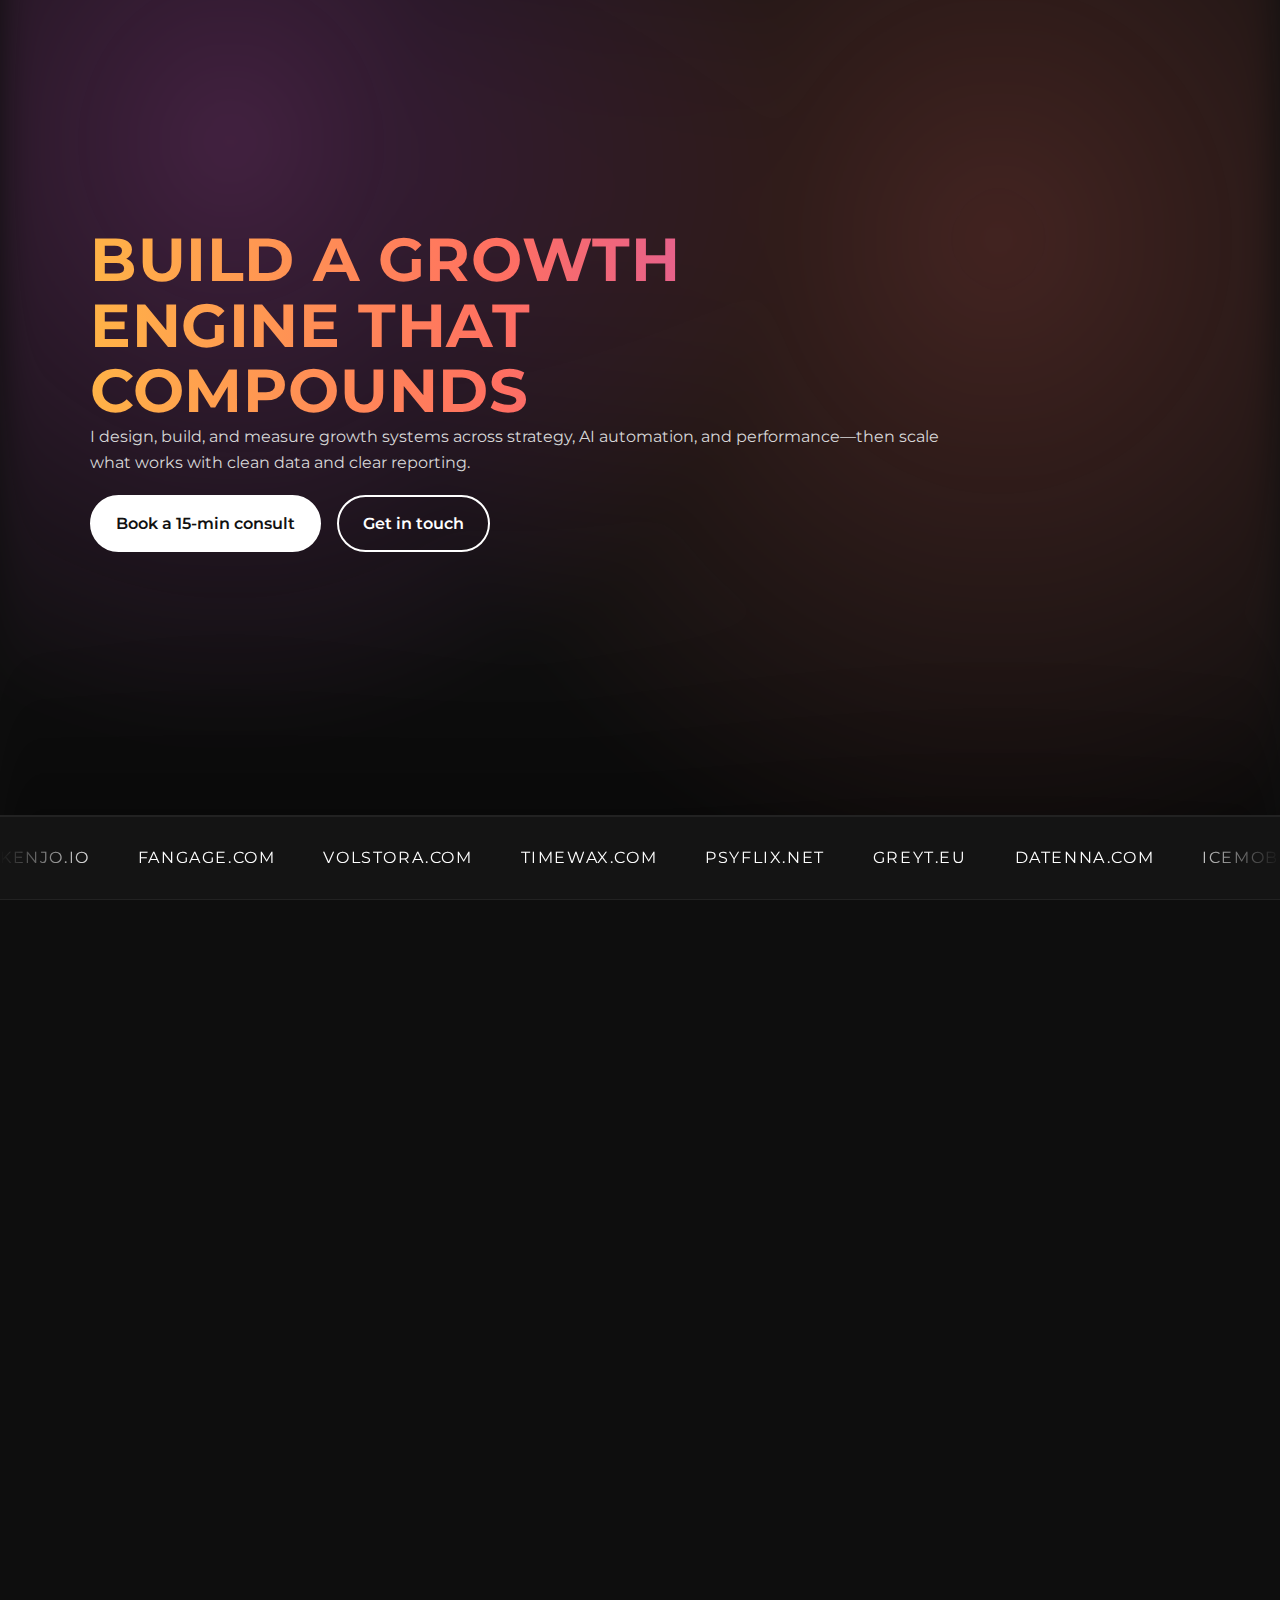
<file: index.html>
<!DOCTYPE html>
<html lang="en">
<head>
  <meta charset="UTF-8" />
  <meta name="viewport" content="width=device-width, initial-scale=1" />

  <!-- SEO -->
  <title>Hands-On Growth & AI Automation | Ronan Liedmeier</title>
  <meta name="description" content="Audits, GTM, CRM, PPC, and AI agents—designed, built, and measured by a hands-on operator. Book a 15-min consult.">

  <link rel="preconnect" href="https://fonts.googleapis.com" />
  <link rel="preconnect" href="https://fonts.gstatic.com" crossorigin />
  <link href="https://fonts.googleapis.com/css2?family=Montserrat:ital,wght@0,400;0,500;0,700;1,500&display=swap" rel="stylesheet" />
  <link rel="stylesheet" href="style.css?v=99" />
</head>
<body>

  <!-- HERO -->
  <header class="hero">
    <div class="container hero-inner">
      <h1>Build a growth engine that compounds</h1>

      <p class="lead-paragraph hero-lead">
        I design, build, and measure growth systems across strategy, AI automation, and performance—then scale what works with clean data and clear reporting.
      </p>

      <nav class="buttons">
  <a href="https://calendly.com/rliedmeier-growth/15min" class="btn btn-fill" target="_blank" rel="noopener">
    Book a 15-min consult
  </a>
  <a href="mailto:rliedmeier.growth@gmail.com" class="btn btn-outline">
    Get in touch
  </a>
</nav>

    </div>
  </header>

  <!-- COMPANIES / MARQUEE -->
  <section class="companies">
    <div class="marquee" aria-label="Scrolling list of companies">
      <div class="marquee-track">
        <span>KENJO.IO</span><span>FANGAGE.COM</span><span>VOLSTORA.COM</span><span>TIMEWAX.COM</span><span>PSYFLIX.NET</span><span>GREYT.EU</span><span>DATENNA.COM</span><span>ICEMOBILE.COM</span><span>HOMEFANS.NET</span><span>EGERIE.COM</span><span>KYPPROJECT.COM</span><span>WEANOORDHOLLAND.NL</span><span>BCS-HR.COM</span><span>REVELANE.COM</span><span>ZUKUNFTSINSTITUT-WORKSHOP.DE</span><span>CTELEPORT.COM</span><span>SIGNPATH.IO</span><span>KADER.NL</span>
        <!-- duplicate once for smooth continuous scroll -->
        <span>KENJO.IO</span><span>FANGAGE.COM</span><span>VOLSTORA.COM</span><span>TIMEWAX.COM</span><span>PSYFLIX.NET</span><span>GREYT.EU</span><span>DATENNA.COM</span><span>ICEMOBILE.COM</span><span>HOMEFANS.NET</span><span>EGERIE.COM</span><span>KYPPROJECT.COM</span><span>WEANOORDHOLLAND.NL</span><span>BCS-HR.COM</span><span>REVELANE.COM</span><span>ZUKUNFTSINSTITUT-WORKSHOP.DE</span><span>CTELEPORT.COM</span><span>SIGNPATH.IO</span><span>KADER.NL</span>
      </div>
    </div>
  </section>

  <!-- ABOUT -->
  <section id="about" class="section">
    <div class="container about-container">
      <div class="about-image-wrapper">
        <img class="about-photo" src="assets/ronan.svg" alt="Ronan Liedmeier headshot — growth marketing consultant" />
      </div>

      <div class="about-text-wrapper">
        <p class="eyebrow">ABOUT</p>
        <h2>SUPERCHARGING GROWTH ENGINES SINCE 2015</h2>
        <p class="lead-paragraph">
          <strong>Hey, I’m Ronan!</strong> Since starting my own company in 2015 that took me through the depths of Silicon Valley, I’ve helped
          15+ companies in B2B &amp; B2C ($500k – $100M ARR) supercharge their growth engines.
        </p>
        <div class="about-button-group">
          <a href="about.html" class="btn btn-dark-outline">LEARN MORE</a>
          <a href="https://www.linkedin.com/in/startup-growthhacker/" class="btn btn-linkedin" target="_blank" rel="noopener" aria-label="Ronan on LinkedIn">
            <svg width="16" height="16" viewBox="0 0 24 24" fill="currentColor" aria-hidden="true" style="margin-right:8px;">
              <path d="M4.98 3.5C4.98 4.88 3.86 6 2.5 6S0 4.88 0 3.5 1.12 1 2.5 1s2.48 1.12 2.48 2.5zM.5 8.5h4V23h-4V8.5zm7 0h3.84v1.98h.05c.53-.99 1.84-2.03 3.79-2.03 4.05 0 4.8 2.67 4.8 6.14V23h-4v-5.87c0-1.4-.03-3.2-1.95-3.2-1.95 0-2.25 1.52-2.25 3.09V23h-4V8.5z"/>
            </svg>
            LinkedIn
          </a>
        </div>
      </div>
    </div>
  </section>

  <!-- SERVICES (desktop images + text; mobile accordion) -->
  <section id="services" class="section">
    <div class="container">
      <div class="services-header">
        <p class="eyebrow">SERVICES</p>
        <h2>HOW CAN I HELP</h2>
      </div>

      <!-- 1) Marketing Audit -->
      <div class="service-item">
        <div class="service-image service-image-large">
          <img src="assets/marketing_audit.svg" alt="Marketing Audit service icon" />
        </div>
        <div class="service-text">
          <button class="service-title-btn service-title-italic" aria-expanded="false" type="button">
            <span class="chev" aria-hidden="true"></span> Marketing Audit
          </button>
          <div class="service-collapse">
            <p class="service-paragraph">
              Holistic review of your brand, funnel, campaigns, and analytics to pinpoint what’s working and what’s wasting spend.
            </p>
            <h4 class="service-subtitle">What's Included?</h4>
            <p class="service-paragraph-small">
              Channel &amp; funnel analysis, messaging review, tracking/attribution checks, growth levers, and an actionable plan.
            </p>
          </div>
        </div>
      </div>

      <!-- 2) AI & Automation -->
      <div class="service-item reverse">
        <div class="service-text">
          <button class="service-title-btn service-title-italic" aria-expanded="false" type="button">
            <span class="chev" aria-hidden="true"></span> AI &amp; Automation
          </button>
          <div class="service-collapse">
            <p class="service-paragraph">
              Implement AI agents and automated workflows that remove repetitive tasks, accelerate ops, and improve CX.
            </p>
            <h4 class="service-subtitle">What's Included?</h4>
            <p class="service-paragraph-small">
              Journey mapping, tool selection, workflow build-out, CRM/CS integration, QA, and team enablement.
            </p>
          </div>
        </div>
        <div class="service-image service-image-small">
          <img src="assets/ai_automation.svg" alt="AI & Automation service icon" />
        </div>
      </div>

      <!-- 3) Go-to-Market Strategy -->
      <div class="service-item">
        <div class="service-image service-image-large">
          <img src="assets/GTM.svg" alt="Go-to-Market Strategy service icon" />
        </div>
        <div class="service-text">
          <button class="service-title-btn service-title-italic" aria-expanded="false" type="button">
            <span class="chev" aria-hidden="true"></span> Go-to-Market Strategy
          </button>
          <div class="service-collapse">
            <p class="service-paragraph">
              A focused plan to introduce or expand your product—who to target, what to say, where to show up, and how to win.
            </p>
            <h4 class="service-subtitle">What's Included?</h4>
            <p class="service-paragraph-small">
              ICP &amp; segmentation, positioning &amp; messaging, channel mix, pricing/packaging guidance, launch calendar, and success metrics.
            </p>
          </div>
        </div>
      </div>

      <!-- 4) Marketing Strategy -->
      <div class="service-item reverse">
        <div class="service-text">
          <button class="service-title-btn service-title-italic" aria-expanded="false" type="button">
            <span class="chev" aria-hidden="true"></span> Marketing Strategy
          </button>
          <div class="service-collapse">
            <p class="service-paragraph">
              A data-driven roadmap that aligns brand, content, and demand gen with revenue goals—built to scale as you grow.
            </p>
            <h4 class="service-subtitle">What's Included?</h4>
            <p class="service-paragraph-small">
              Annual/quarterly plans, content pillars, campaign themes, budget allocation, KPI framework, and reporting cadence.
            </p>
          </div>
        </div>
        <div class="service-image service-image-small">
          <img src="assets/marketing_strategy.svg" alt="Marketing Strategy service icon" />
        </div>
      </div>

      <!-- 5) CRM Implementation -->
      <div class="service-item">
        <div class="service-image service-image-large">
          <img src="assets/CRM.svg" alt="CRM Implementation service icon" />
        </div>
        <div class="service-text">
          <button class="service-title-btn service-title-italic" aria-expanded="false" type="button">
            <span class="chev" aria-hidden="true"></span> CRM Implementation
          </button>
          <div class="service-collapse">
            <p class="service-paragraph">
              Architect and deploy a CRM that supports your full revenue funnel—clean data, clear stages, and reliable reporting.
            </p>
            <h4 class="service-subtitle">What's Included?</h4>
            <p class="service-paragraph-small">
              Tool selection (e.g., HubSpot/Salesforce), data model &amp; pipelines, integrations, automations, playbooks, and team training.
            </p>
          </div>
        </div>
      </div>

      <!-- 6) PPC Campaigns -->
      <div class="service-item reverse">
        <div class="service-text">
          <button class="service-title-btn service-title-italic" aria-expanded="false" type="button">
            <span class="chev" aria-hidden="true"></span> PPC Campaigns
          </button>
          <div class="service-collapse">
            <p class="service-paragraph">
              Full-funnel paid search &amp; social management optimized for CAC/LTV—creative, targeting, and bidding tuned to outcomes.
            </p>
            <h4 class="service-subtitle">What's Included?</h4>
            <p class="service-paragraph-small">
              Account structure, keyword/audience research, creative variants, conversion tracking, bid strategies, and ongoing optimization.
            </p>
          </div>
        </div>
        <div class="service-image service-image-small">
          <img src="assets/PPC.svg" alt="PPC Campaigns service icon" />
        </div>
      </div>
    </div>
  </section>

  <!-- OFFER -->
  <section id="offer" class="section">
    <div class="offer-bleed" aria-hidden="true"></div>

    <div class="container offer-container">
      <div class="offer-intro">
        <p class="offer-tagline">Benefits of working with me</p>
        <h2 class="offer-headline">MY OFFER</h2>
      </div>

      <div class="offer-list">
        <div class="offer-item">
          <span class="offer-bullet" aria-hidden="true"></span>
          <span class="offer-divider" aria-hidden="true"></span>
          <div class="offer-item-text">
            <h3 class="offer-item-title">Tailored Services</h3>
            <p class="offer-item-description">
              No off-the-shelf playbooks. I build a plan around your stage, goals, and constraints—combining audit, GTM, CRM, PPC, and AI automation to move the revenue needle.
            </p>
          </div>
        </div>

        <div class="offer-item">
          <span class="offer-bullet" aria-hidden="true"></span>
          <span class="offer-divider" aria-hidden="true"></span>
          <div class="offer-item-text">
            <h3 class="offer-item-title">End-to-End Support</h3>
            <p class="offer-item-description">
              I don’t stop at the deck. I run the play with you—strategy, setup, execution, tracking, and enablement—so the plan ships and the numbers improve.
            </p>
          </div>
        </div>

        <div class="offer-item">
          <span class="offer-bullet" aria-hidden="true"></span>
          <span class="offer-divider" aria-hidden="true"></span>
          <div class="offer-item-text">
            <h3 class="offer-item-title">Flexibility</h3>
            <p class="offer-item-description">
              Start small or scale as needed—fixed-scope audits or monthly retainers; fractional leadership or embedded partner; async/remote with clear weekly milestones.
            </p>
          </div>
        </div>
      </div>
    </div>
  </section>

  <!-- CONTACT -->
  <section id="contact" class="section contact-section">
    <div class="container contact-container">
      <div class="contact-text">
        <p class="eyebrow">CONTACT</p>
        <h2 class="contact-headline">Let’s see if there’s a fit</h2>
        <p class="contact-paragraph">
          Tell me your goals and constraints—I’ll come back with the fastest path to impact.
        </p>
        <a href="https://calendly.com/rliedmeier-growth/15min" class="btn btn-fill contact-cta" target="_blank" rel="noopener">Book a 15-min consult</a>
      </div>

      <div class="contact-info">
        <div class="contact-info-group">
          <h4 class="contact-info-label">Based</h4>
          <p class="contact-info-text">Remote (GMT +1)</p>
        </div>
        <div class="contact-info-group">
          <h4 class="contact-info-label">Phone</h4>
          <p class="contact-info-text">+31 6 1569 5130</p>
        </div>
        <div class="contact-info-group">
          <h4 class="contact-info-label">Email</h4>
          <p class="contact-info-text">
            <a href="mailto:rliedmeier.growth@gmail.com">rliedmeier.growth@gmail.com</a>
          </p>
        </div>
      </div>
    </div>
  </section>

  <!-- FOOTER -->
  <footer>
    <div class="container footer-container">
      <p>© Ronan Liedmeier · RLGrowth</p>
      <p><a href="privacy.html">Privacy &amp; Cookies</a></p>
    </div>
  </footer>

  <script src="script.js?v=99"></script>
</body>
</html>
</file>
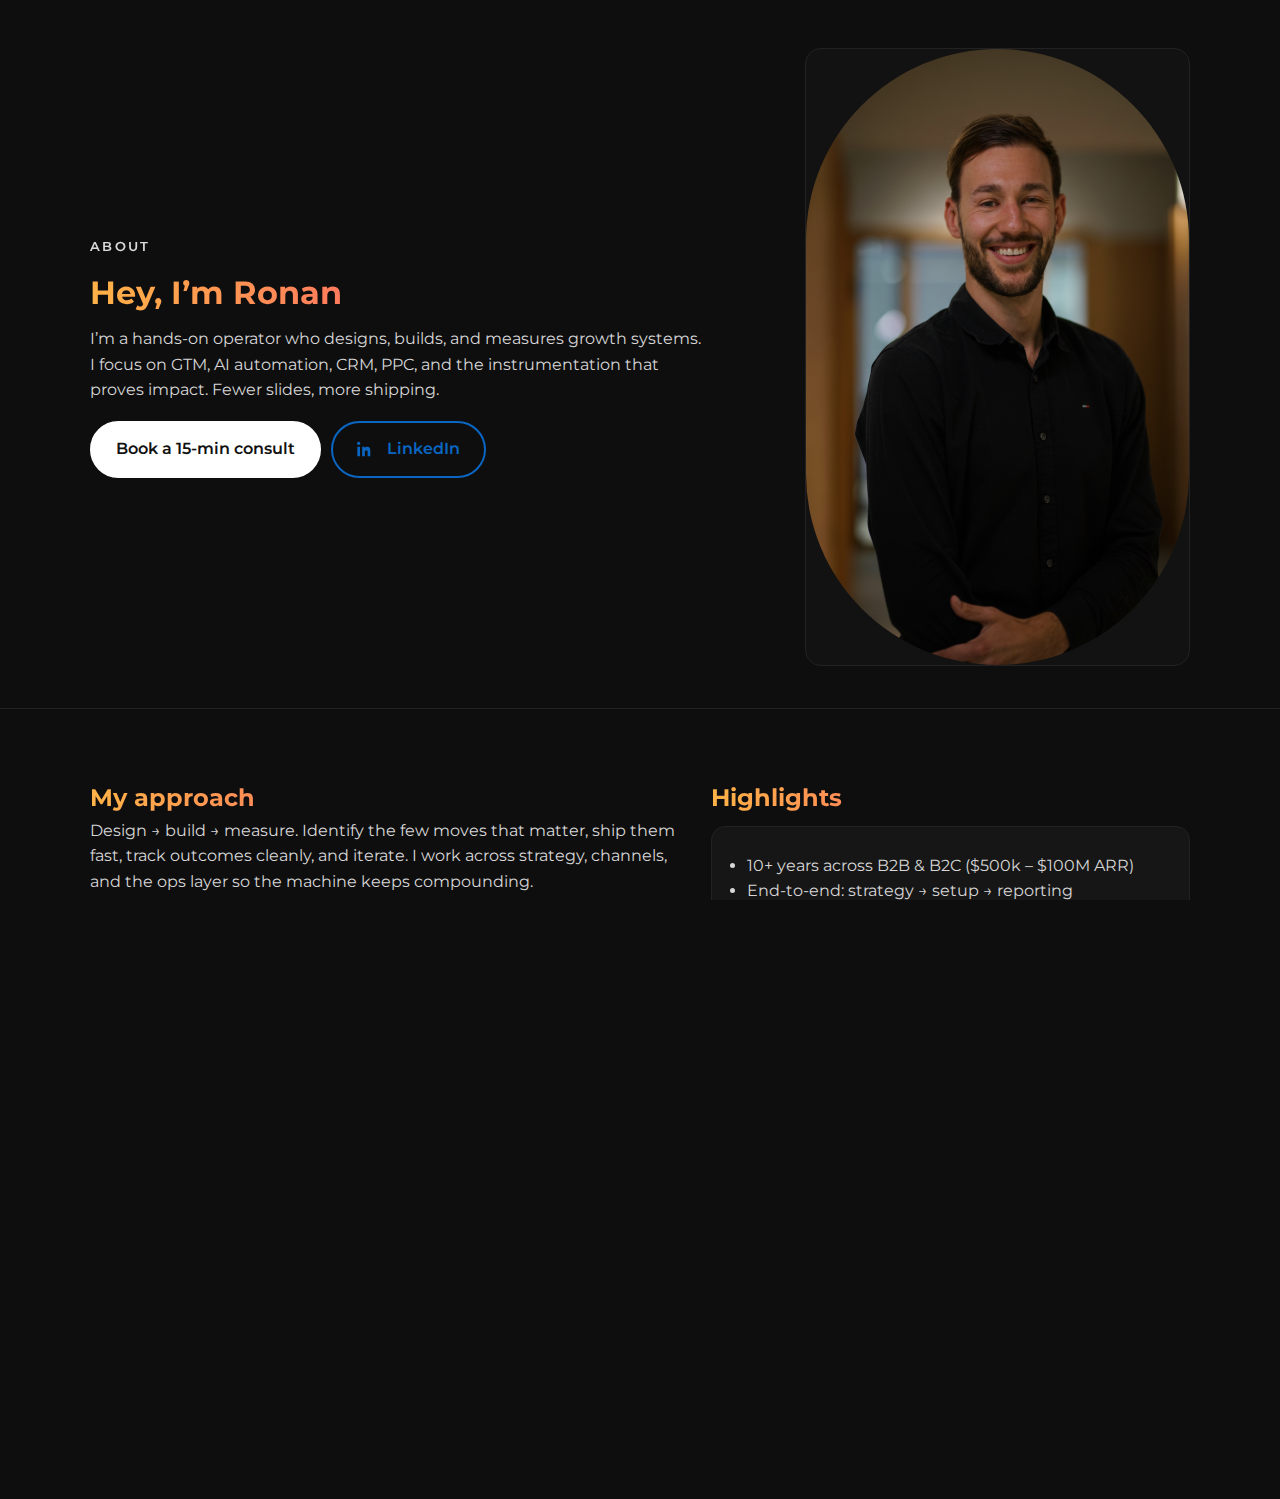
<file: about.html>
<!DOCTYPE html>
<html lang="en">
<head>
  <meta charset="UTF-8" />
  <meta name="viewport" content="width=device-width, initial-scale=1" />

  <!-- SEO -->
  <title>About — RLGrowth | Ronan Liedmeier</title>
  <meta name="description" content="Hands-on growth and AI automation by Ronan Liedmeier. Design → build → measure across GTM, CRM, PPC, and AI agents. Book a 15-min consult." />

  <link rel="preconnect" href="https://fonts.googleapis.com" />
  <link rel="preconnect" href="https://fonts.gstatic.com" crossorigin />
  <link href="https://fonts.googleapis.com/css2?family=Montserrat:ital,wght@0,400;0,500;0,700;1,500&display=swap" rel="stylesheet" />
  <!-- keep your main stylesheet/versioning -->
  <link rel="stylesheet" href="style.css?v=99" />

  <style>
    /* Page-local layout for About */
    .about-hero { border-bottom: 1px solid var(--line); padding: 48px 0 42px; }
    .about-hero-grid{
      display:grid;
      grid-template-columns: 1.15fr .85fr;  /* text | portrait */
      gap: 2.2rem;
      align-items: center;
    }
    .about-cta-group { display:flex; gap:.6rem; flex-wrap:wrap; margin-top: 18px; }

    /* Portrait in hero (top) */
    .about-portrait-wrap{ display:flex; justify-content:flex-end; }
    .about-portrait{
      width: 85%; max-width: 420px; height:auto; display:block;
      border-radius:16px; border:1px solid var(--line); background:#121212;
    }

    /* Body */
    .about-body { padding: 70px 0 80px; }
    .about-grid { display:grid; grid-template-columns: 1.1fr 0.9fr; gap: 2.2rem; align-items: start; }
    .about-card { background: var(--card); border:1px solid var(--line); border-radius: 14px; padding: 18px; }
    .about-list { margin:.5rem 0 0 1.1rem; color: var(--dim); }

    @media (max-width: 980px){
      .about-hero-grid{ grid-template-columns: 1fr; }
      .about-portrait-wrap{ justify-content:center; }
      .about-portrait{ width: 100%; max-width: 420px; }
      .about-grid{ grid-template-columns: 1fr; }
    }
  </style>
</head>
<body>

  <!-- ABOUT HERO (portrait above the line, on the right) -->
  <header class="about-hero">
    <div class="container about-hero-grid">
      <!-- Left: title + intro + CTAs -->
      <div>
        <p class="eyebrow">ABOUT</p>
        <h1>Hey, I’m Ronan</h1>
        <p class="lead-paragraph" style="max-width: 780px; margin-top: .5rem;">
          I’m a hands-on operator who designs, builds, and measures growth systems. I focus on GTM, AI automation, CRM, PPC, and the instrumentation that proves impact. Fewer slides, more shipping.
        </p>
        <div class="about-cta-group">
          <a href="https://calendly.com/rliedmeier-growth/15min" class="btn btn-fill" target="_blank" rel="noopener">Book a 15-min consult</a>
          <a href="https://www.linkedin.com/in/startup-growthhacker/" class="btn btn-linkedin" target="_blank" rel="noopener" aria-label="Ronan on LinkedIn">
            <!-- LinkedIn icon -->
            <svg width="16" height="16" viewBox="0 0 24 24" fill="currentColor" aria-hidden="true" style="margin-right:8px;">
              <path d="M4.98 3.5C4.98 4.88 3.86 6 2.5 6S0 4.88 0 3.5 1.12 1 2.5 1s2.48 1.12 2.48 2.5zM.5 8.5h4V23h-4V8.5zm7 0h3.84v1.98h.05c.53-.99 1.84-2.03 3.79-2.03 4.05 0 4.8 2.67 4.8 6.14V23h-4v-5.87c0-1.4-.03-3.2-1.95-3.2-1.95 0-2.25 1.52-2.25 3.09V23h-4V8.5z"/>
            </svg>
            LinkedIn
          </a>
        </div>
      </div>

      <!-- Right: portrait -->
      <div class="about-portrait-wrap">
        <img src="assets/ronan.svg" alt="Ronan Liedmeier headshot — growth marketing consultant" class="about-portrait" />
      </div>
    </div>
  </header>

  <!-- MAIN ABOUT CONTENT -->
  <main class="about-body">
    <div class="container about-grid">
      <!-- LEFT column -->
      <section>
        <h2>My approach</h2>
        <p style="color:var(--dim);">
          Design → build → measure. Identify the few moves that matter, ship them fast, track outcomes cleanly, and iterate. I work across strategy, channels, and the ops layer so the machine keeps compounding.
        </p>

        <div class="about-card" style="margin-top:1rem;">
          <h3 class="service-title-italic">Focus areas</h3>
          <ul class="about-list">
            <li>Go-to-market, positioning, messaging, and launch planning</li>
            <li>AI agents &amp; automation for growth and customer operations</li>
            <li>RevOps &amp; CRM (HubSpot / Zoho / ActiveCampaign)</li>
            <li>PPC across Google, LinkedIn, Bing, and Meta</li>
            <li>CRO, analytics, and clear reporting</li>
          </ul>
        </div>

        <div class="about-card" style="margin-top:1rem;">
          <h3 class="service-title-italic">Ways to work</h3>
          <ul class="about-list">
            <li>Audit &amp; roadmap</li>
            <li>Monthly execution &amp; iteration</li>
            <li>Fractional leadership or embedded build cycles</li>
          </ul>
        </div>

        <div class="about-cta-group">
          <a href="https://calendly.com/rliedmeier-growth/15min" class="btn btn-fill" target="_blank" rel="noopener">Book a 15-min consult</a>
          <a href="mailto:rliedmeier.growth@gmail.com" class="btn btn-dark-outline">Email me</a>
        </div>
      </section>

      <!-- RIGHT column -->
      <aside>
        <h2>Highlights</h2>
        <div class="about-card" style="margin-top:.5rem;">
          <ul class="about-list">
            <li>10+ years across B2B &amp; B2C ($500k – $100M ARR)</li>
            <li>End-to-end: strategy → setup → reporting</li>
            <li>Clients &amp; roles with Kenjo, Fangage, Volstora, Timewax, Psyflix, Greyt, Datenna, Icemobile, Homefans, Egerie, SignPath, Kader, and more</li>
          </ul>
        </div>

        <div class="about-card" style="margin-top:1rem;">
          <h3 class="service-title-italic">Languages &amp; certs</h3>
          <ul class="about-list">
            <li>EN/DE (Native or Bilingual), NL (Full Professional), FR (Limited)</li>
            <li>Google Ads (Search), Shopify Store Optimization, TNW T500 2022</li>
          </ul>
        </div>

        <a href="index.html" class="btn btn-dark-outline" style="margin-top: 28px;">← Back to Home</a>
      </aside>
    </div>
  </main>

  <footer>
    <div class="container footer-container">
      <p>© Ronan Liedmeier · RLGrowth</p>
      <p><a href="privacy.html">Privacy &amp; Cookies</a></p>
    </div>
  </footer>
</body>
</html>
</file>
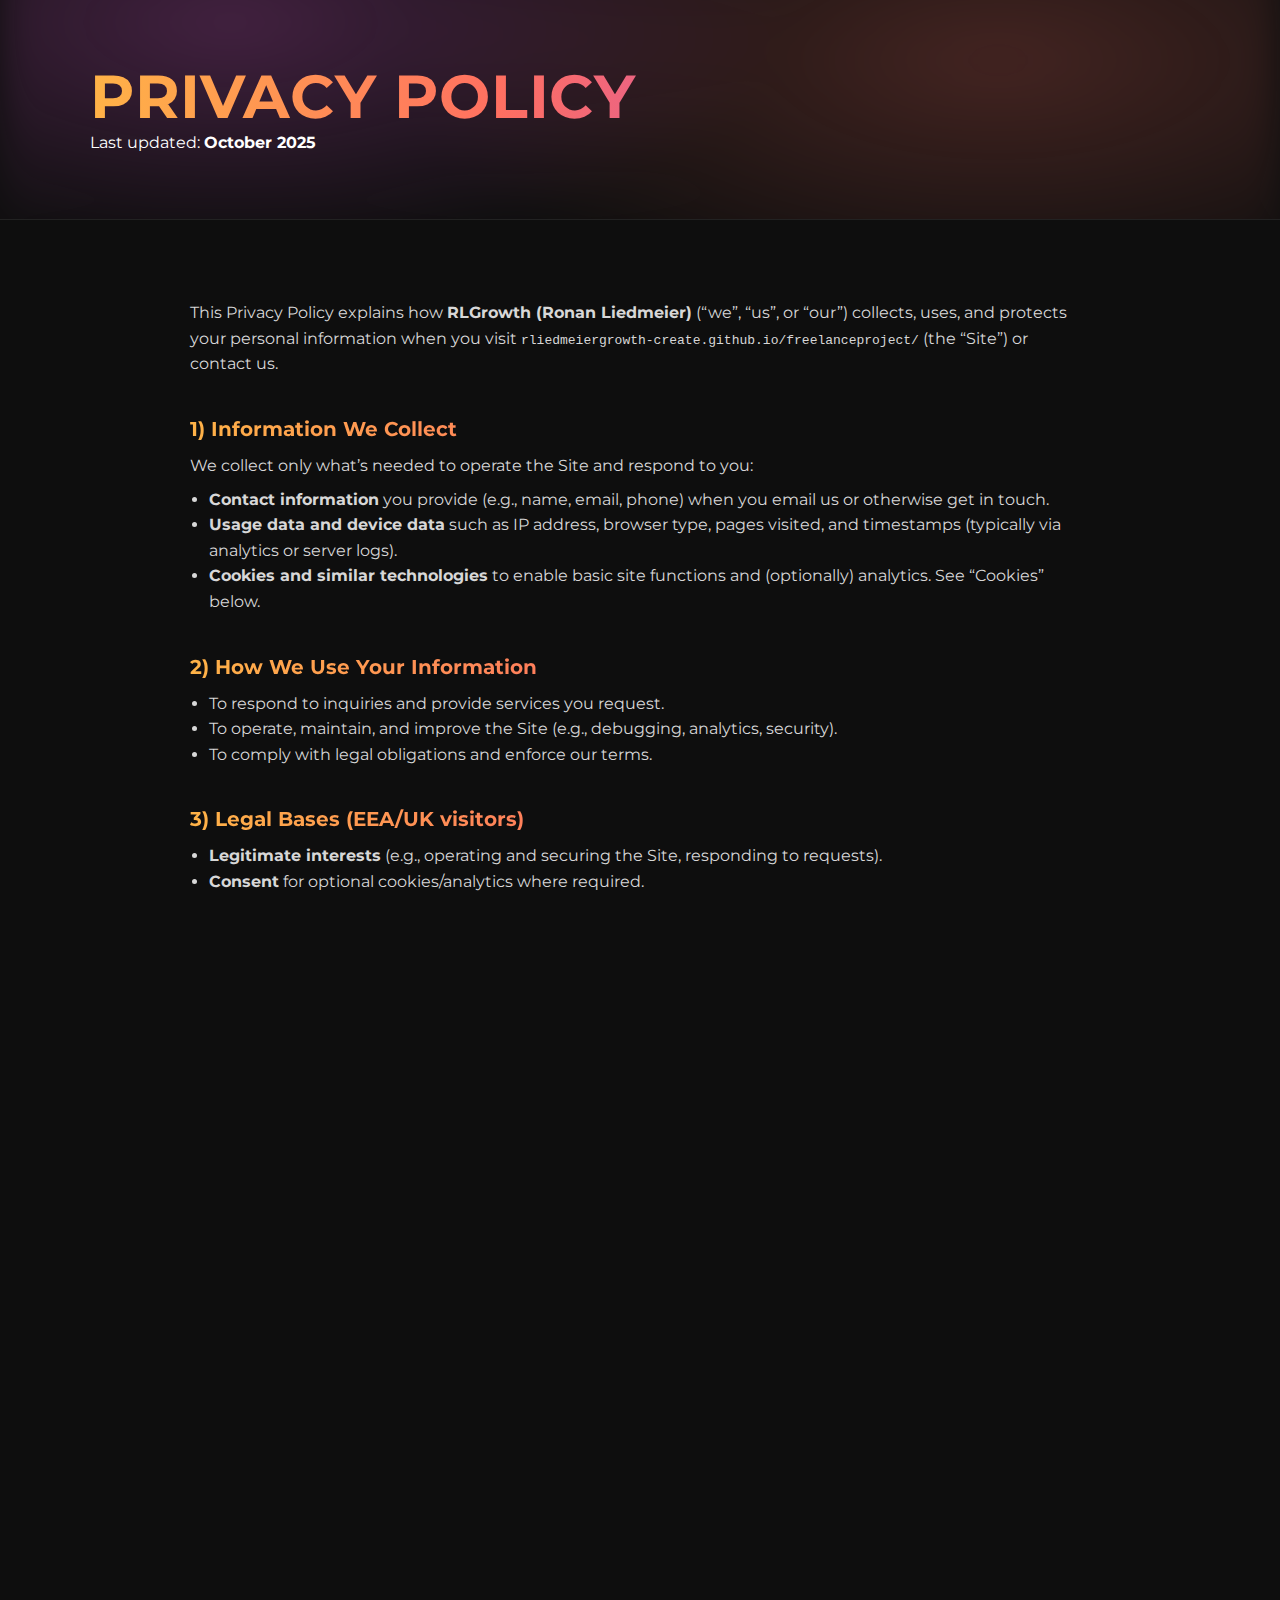
<file: privacy.html>
<!DOCTYPE html>
<html lang="en">
<head>
  <meta charset="UTF-8" />
  <meta name="viewport" content="width=device-width, initial-scale=1" />
  <title>Privacy Policy — RLGrowth</title>
  <meta name="description" content="Privacy Policy for RLGrowth" />
  <link rel="preconnect" href="https://fonts.googleapis.com" />
  <link rel="preconnect" href="https://fonts.gstatic.com" crossorigin />
  <link href="https://fonts.googleapis.com/css2?family=Montserrat:ital,wght@0,400;0,500;0,700;1,500&display=swap" rel="stylesheet" />
  <link rel="stylesheet" href="style.css?v=91" />
  <style>
    .legal { padding: 80px 0; }
    .legal .container { max-width: min(900px, 92vw); }
    .legal h1 { margin-bottom: .75rem; }
    .legal h2 { margin-top: 2.25rem; margin-bottom: .5rem; font-size: 1.25rem; }
    .legal p, .legal li { color: var(--dim); }
    .legal ul { margin: .5rem 0 1rem 1.2rem; }
    .legal a { text-decoration: underline; text-underline-offset: 2px; }
    .legal .meta { color: #aaa; margin-bottom: 1.25rem; }
    .back-link { display:inline-block; margin-top: 2rem; }
  </style>
</head>
<body>

  <header class="hero" style="min-height: 220px;">
    <div class="container hero-inner" style="padding: 36px 0;">
      <h1>Privacy Policy</h1>
      <p class="meta">Last updated: <strong>October 2025</strong></p>
    </div>
  </header>

  <main class="legal">
    <div class="container">
      <p>
        This Privacy Policy explains how <strong>RLGrowth (Ronan Liedmeier)</strong> (“we”, “us”, or “our”) collects, uses, and protects your personal information when you visit
        <code>rliedmeiergrowth-create.github.io/freelanceproject/</code> (the “Site”) or contact us.
      </p>

      <h2>1) Information We Collect</h2>
      <p>We collect only what’s needed to operate the Site and respond to you:</p>
      <ul>
        <li><strong>Contact information</strong> you provide (e.g., name, email, phone) when you email us or otherwise get in touch.</li>
        <li><strong>Usage data and device data</strong> such as IP address, browser type, pages visited, and timestamps (typically via analytics or server logs).</li>
        <li><strong>Cookies and similar technologies</strong> to enable basic site functions and (optionally) analytics. See “Cookies” below.</li>
      </ul>

      <h2>2) How We Use Your Information</h2>
      <ul>
        <li>To respond to inquiries and provide services you request.</li>
        <li>To operate, maintain, and improve the Site (e.g., debugging, analytics, security).</li>
        <li>To comply with legal obligations and enforce our terms.</li>
      </ul>

      <h2>3) Legal Bases (EEA/UK visitors)</h2>
      <ul>
        <li><strong>Legitimate interests</strong> (e.g., operating and securing the Site, responding to requests).</li>
        <li><strong>Consent</strong> for optional cookies/analytics where required.</li>
        <li><strong>Legal obligation</strong> where applicable.</li>
      </ul>

      <h2>4) Sharing Your Information</h2>
      <p>We don’t sell your personal information. We may share limited data with trusted providers who help us run the Site (e.g., hosting, analytics, email). These providers are required to protect your information and use it only for the services they provide to us.</p>

      <h2>5) International Transfers</h2>
      <p>Your information may be processed in countries other than your own. Where required, we use appropriate safeguards (e.g., Standard Contractual Clauses) to protect your data.</p>

      <h2>6) Data Retention</h2>
      <p>We keep personal data only as long as necessary for the purposes described above, or as required by law. Emails and contact records are retained for reasonable business periods and then deleted or anonymized.</p>

      <h2>7) Your Rights</h2>
      <p>Depending on your location, you may have rights to:</p>
      <ul>
        <li>Access, correct, or delete your personal information;</li>
        <li>Object to or restrict certain processing;</li>
        <li>Withdraw consent (where processing is based on consent);</li>
        <li>Port your data to another service provider; and</li>
        <li>Lodge a complaint with your local data protection authority.</li>
      </ul>
      <p>To exercise these rights, contact us at <a href="mailto:rliedmeier.growth@gmail.com">rliedmeier.growth@gmail.com</a>.</p>

      <h2>8) Cookies</h2>
      <p>
        Cookies are small files stored on your device. We use essential cookies for core site functionality.
        If we enable analytics, we’ll use cookies to understand aggregate usage (e.g., pages visited, time on page). You can manage cookies via your browser settings. Where required, we will present a cookie notice for consent.
      </p>

      <h2>9) Security</h2>
      <p>We use reasonable technical and organizational measures to protect your information. However, no method of transmission or storage is 100% secure.</p>

      <h2>10) Children’s Privacy</h2>
      <p>The Site is not directed to children under 16, and we do not knowingly collect personal information from children.</p>

      <h2>11) Changes to This Policy</h2>
      <p>We may update this Privacy Policy from time to time. We will post the new policy with an updated “Last updated” date.</p>

      <h2>12) Contact</h2>
      <p>
        Questions or requests? Email: <a href="mailto:rliedmeier.growth@gmail.com">rliedmeier.growth@gmail.com</a><br />
        Controller: RLGrowth (Ronan Liedmeier)
      </p>

      <a class="back-link btn btn-dark-outline" href="index.html">← Back to Home</a>
    </div>
  </main>

  <footer>
    <div class="container footer-container">
      <p>© Ronan Liedmeier · RLGrowth</p>
      <p><a href="privacy.html">Privacy Policy</a> · Cookie Policy</p>
    </div>
  </footer>
</body>
</html>
</file>
<file: style.css>
/* ===== Base ===== */
* { box-sizing: border-box; margin: 0; padding: 0; }
:root {
  --bg: #0e0e0e;
  --card: #161616;
  --line: #222;
  --dim: #d7d7d7;
  --white: #fff;
  --container-w: min(1100px, 92vw);
  --marquee-h: 84px;
}
@media (max-width: 600px){
  :root{ --marquee-h: 64px; }
}

html, body { height: 100%; overflow-x: hidden; }
body {
  background: var(--bg);
  color: var(--white);
  font-family: "Montserrat", system-ui, -apple-system, Segoe UI, Roboto, Arial, sans-serif;
  line-height: 1.6;
  scroll-behavior: smooth;
}

img { max-width: 100%; height: auto; display: block; }
.container { width: var(--container-w); margin: 0 auto; }
a { color: var(--white); text-decoration: none; }

/* Gradient headings */
h1, h2, h3 {
  background: linear-gradient(90deg, #ffb347, #ff6f61, #c850c0);
  -webkit-background-clip: text; background-clip: text;
  -webkit-text-fill-color: transparent; color: transparent;
}

/* Eyebrow + lead */
.eyebrow{
  text-transform: uppercase;
  letter-spacing:.18em;
  font-weight:600;
  font-size:.8rem;
  opacity:.85;
  margin-bottom:.6rem;
}
.lead-paragraph { color: var(--dim); max-width: 850px; }

/* Buttons */
.buttons {
  display:flex;
  gap:1rem;
  margin-top:1.25rem;
  flex-wrap:wrap;
}
.btn {
  padding:.85rem 1.5rem;
  border-radius:999px;
  font-weight:600;
  border:2px solid #fff;
  transition:.25s ease;
  display:inline-block;
}
.btn-outline {
  background:transparent;
  color:#fff;
}
.btn-outline:hover {
  background:#fff;
  color:#111;
}
.btn-fill {
  background:#fff;
  color:#111;
}
.btn-fill:hover {
  background:transparent;
  color:#fff;
}
.btn-dark-outline {
  border-color:#3a3a3a;
  color:#fff;
  background:transparent;
}
.btn-dark-outline:hover {
  background:#fff;
  color:#111;
}
.btn-contact-outline {
  background:transparent;
  color:#fff;
  border:2px solid #fff;
  padding:.85rem 1.5rem;
  border-radius:999px;
  text-align:center;
}

/* LinkedIn button */
.btn-linkedin{
  display:inline-flex;
  align-items:center;
  gap:.4rem;
  border-color:#0A66C2;
  color:#0A66C2;
  background:transparent;
}
.btn-linkedin:hover{
  background:#0A66C2;
  color:#fff;
  border-color:#0A66C2;
}

/* ===== Sections ===== */
.section { padding: 100px 0; }

/* ===== Hero ===== */
.hero {
  position: relative;
  min-height: calc(100vh - var(--marquee-h));
  display: grid;
  align-items: center;
  border-bottom: 1px solid var(--line);
  overflow: hidden;
  background: #0f0f0f;
}
.hero-inner {
  position: relative;
  z-index: 1;
  padding: 6vh 0 10vh;
}
.hero h1 {
  text-transform: uppercase;
  font-weight: 700;
  letter-spacing: .01em;
  line-height: 1.08;
  font-size: clamp(2rem, 5vw, 3.8rem);
  max-width: 20ch;
}
.hero::before{
  content:"";
  position:absolute;
  inset:-6vh 0 -12vh 0;
  z-index:0;
  pointer-events:none;
  background:
    radial-gradient(70% 100% at 18% 20%, rgba(200,80,192,0.28), transparent 62%),
    radial-gradient(70% 100% at 78% 30%, rgba(255,111,97,0.22), transparent 68%),
    linear-gradient(to bottom, rgba(0,0,0,0) 70%, rgba(0,0,0,0.55) 100%);
  filter: blur(18px);
}

/* ===== Companies marquee ===== */
.companies{
  height: var(--marquee-h);
  display: flex;
  align-items: center;
  border-top: 1px solid var(--line);
  border-bottom: 1px solid var(--line);
  background: #141414;
}
.marquee {
  flex:1;
  overflow:hidden;
  position:relative;
  -webkit-mask-image: linear-gradient(90deg, transparent 0, #000 8%, #000 92%, transparent 100%);
          mask-image: linear-gradient(90deg, transparent 0, #000 8%, #000 92%, transparent 100%);
}
.marquee-track {
  display:inline-flex;
  align-items:center;
  gap:3rem;
  animation: marquee 36s linear infinite;
  text-transform: uppercase;
  letter-spacing:.1em;
  white-space:nowrap;
  line-height:1;
}
@keyframes marquee {
  from{ transform: translateX(0); }
  to{ transform: translateX(-50%); }
}

/* ===== About ===== */
#about { position: relative; overflow: visible; }

.about-container {
  position: relative;
  z-index: 1;
  display: grid;
  grid-template-columns: 1fr 1.1fr;
  align-items: center;
  gap: 3rem;
}
@media (max-width: 900px){
  .about-container { grid-template-columns:1fr; }
}

.about-image-wrapper {
  position: relative;
  min-height: 360px;
  display: grid;
  place-items: center;
}
.about-photo{
  position:relative;
  z-index:2;
  width:75%;
  height:auto;
  border-radius:16px;
  box-shadow:none;
}

.about-button-group {
  margin-top: 18px;
  display:flex;
  gap:.6rem;
  flex-wrap:wrap;
}

/* ===== Services ===== */
.services-header { margin-bottom: 1.25rem; }
#services h2 { text-transform: uppercase; }

.service-item{
  display:grid;
  grid-template-columns: 1.25fr 1fr;
  gap:2rem;
  align-items:center;
  padding:20px 0;
  border-top:1px solid var(--line);
}
.service-item:last-of-type{ border-bottom:1px solid var(--line); }
.service-item.reverse{ grid-template-columns: 1fr 1.25fr; }

.service-image img{
  width:100%;
  height:auto;
  display:block;
  background:#121212;
  border:1px solid var(--line);
  border-radius:14px;
}
.service-image-large img { aspect-ratio: 4 / 3; object-fit: cover; }
.service-image-small img { aspect-ratio: 1 / 1; object-fit: cover; }

/* Service titles: gradient text; remove button chrome on desktop */
.service-title-btn,
.service-title-italic{
  background: linear-gradient(90deg, #ffb347, #ff6f61, #c850c0);
  -webkit-background-clip: text; background-clip: text;
  -webkit-text-fill-color: transparent; color: transparent;
  font-style: italic;
  font-weight:700;
  font-size:1.25rem;
  margin-bottom:.35rem;
  line-height:1.25;
  background-color: transparent;
  border: none;
  padding: 0;
  appearance:none;
  -webkit-appearance:none;
}

/* copy styles */
.service-paragraph {
  color: var(--dim);
  margin-bottom:.5rem;
}
.service-subtitle {
  font-weight:700;
  margin:.35rem 0;
}
.service-paragraph-small {
  color: var(--dim);
  font-size:.95rem;
}

@media (max-width: 950px){
  .service-item,
  .service-item.reverse {
    grid-template-columns: 1fr;
  }
}

/* Mobile accordion behavior */
@media (max-width: 768px){
  .service-image { display: none !important; }

  .service-item,
  .service-item.reverse {
    padding: 12px 0;
  }

  .service-title-btn{
    width: 100%;
    text-align: left;
    display: flex;
    align-items: center;
    gap: .6rem;
    cursor: pointer;
    padding: .6rem 0;
  }

  .service-title-btn .chev{
    width: 10px;
    height: 10px;
    border-right: 2px solid #fff;
    border-bottom: 2px solid #fff;
    transform: rotate(-45deg);
    transition: transform .2s ease;
    opacity: .9;
  }

  .service-collapse{
    display: none;
    padding-left: 1.4rem;
  }

  .service-item.open .service-title-btn .chev{
    transform: rotate(45deg);
  }
  .service-item.open .service-collapse{
    display: block;
  }
}

/* Desktop: static view (always open, no click) */
@media (min-width: 769px){
  .service-title-btn{
    cursor: default;
    padding: 0;
    border: none;
    outline: none;
    box-shadow: none;
    pointer-events: none; /* prevent toggling on desktop */
  }
  .service-title-btn .chev{ display: none; }
  .service-collapse{
    display: block !important;
    padding-left: 0;
  }
}

/* ===== Offer ===== */
#offer {
  position:relative;
  overflow:hidden;
  z-index:0;
  background: transparent;
}

.offer-container{
  position:relative;
  z-index:1;
  display:grid;
  grid-template-columns:1fr 1.4fr;
  gap:2.2rem;
  align-items:start;
}
.offer-intro{
  display:grid;
  align-content:start;
  gap:.85rem;
}
.offer-tagline{
  text-transform:uppercase;
  letter-spacing:.18em;
  opacity:.85;
  font-size:.8rem;
}
.offer-headline{
  text-transform:uppercase;
}
.offer-list{
  display:grid;
  gap:1rem;
}
.offer-item{
  display:grid;
  grid-template-columns: 20px 140px 1fr;
  gap: 18px;
  align-items:center;
  padding: 12px 0;
}
.offer-bullet{
  width:12px;
  height:12px;
  border:2px solid #fff;
  transform: rotate(45deg);
  border-radius:2px;
  opacity:.9;
}
.offer-divider{
  height:1px;
  background:#2d2d2d;
  width:100%;
  display:block;
  align-self:center;
}
.offer-item-title{
  font-style: italic;
  font-weight:700;
  margin-bottom:.25rem;
}
.offer-item-description{
  color:var(--dim);
}

@media (max-width:980px){
  .offer-container{ grid-template-columns:1fr; }
  .offer-item{ grid-template-columns: 20px 1fr; }
  .offer-divider{ display:none; }
}

/* ===== Contact ===== */
.contact-section{
  position: relative;
  background: transparent;
  z-index: 0;
  border-top: 0; /* ensure no visible seam line */
}

.contact-container{
  display:grid;
  grid-template-columns:1.2fr .8fr;
  gap:2.5rem;
  align-items:flex-start;
}

@media (max-width:900px){
  .contact-container{
    grid-template-columns:1fr;
    text-align:left;
  }
}

.contact-headline{
  text-transform:uppercase;
  font-size: clamp(1.6rem, 4vw, 2.4rem);
  margin-bottom:.75rem;
}

.contact-paragraph{
  color: var(--dim);
  max-width: 600px;
  margin: 0 0 1.5rem;
  line-height: 1.7;
}

.contact-cta{
  display:inline-block;
  margin-top:.5rem;
}

.contact-info{
  display:flex;
  flex-direction:column;
  gap:1rem;
}

.contact-info-label{
  font-weight:700;
  text-transform:uppercase;
  font-size:.85rem;
  color:#ffb347;
  margin-bottom:.25rem;
}

.contact-info-text{
  color:var(--white);
  font-size:1rem;
  opacity:.9;
}

.contact-info-text a{
  color:var(--white);
  text-decoration: underline;
  text-decoration-thickness: 1px;
}

/* ===== Footer ===== */
footer {
  border-top:1px solid var(--line);
  background:#121212;
  color:#aaa;
}
.footer-container {
  padding:22px 0;
  display:flex;
  flex-wrap:wrap;
  gap:.5rem;
  justify-content:space-between;
}
@media (max-width:640px){
  .footer-container {
    flex-direction:column;
    gap:.25rem;
  }
}

/* ===== GRADIENT LAYERS ===== */

/* 1) Services gradient: starts near top of Services, ends before Offer begins */
#services {
  position: relative;
  z-index:0;
  background: transparent;
}
#services::before{
  content:"";
  position:absolute;
  left:50%;
  transform:translateX(-50%);
  top:-120px;
  width:100vw;

  /* extend the glow farther down the Services list */
  height:2000px;

  z-index:-1;
  pointer-events:none;

  background:
    /* main magenta / orange glows */
    radial-gradient(60% 90% at 25% 12%, rgba(200,80,192,0.28), transparent 62%),
    radial-gradient(60% 90% at 75% 30%, rgba(255,111,97,0.22), transparent 68%),

    /* slower fade to dark, so color carries to ~CRM Implementation */
    linear-gradient(
      to bottom,
      rgba(0,0,0,0) 75%,
      rgba(14,14,14,0.92) 100%
    );

  filter: blur(18px);
}


/* 2) Offer → Contact gradient:
   One big glow that begins in Offer and continues behind Contact */
#offer::before{
  content:"";
  position:absolute;
  left:50%;
  transform:translateX(-50%);
  top:-80px;
  width:100vw;
  height:2000px; /* long enough to sit behind entire Offer + Contact */
  z-index:-1;
  pointer-events:none;
  background:
    radial-gradient(65% 85% at 28% 55%, rgba(200,80,192,0.22), transparent 70%),
    radial-gradient(65% 85% at 74% 68%, rgba(255,111,97,0.20), transparent 72%),
    radial-gradient(70% 90% at 50% 96%, rgba(255,180,70,0.20), transparent 78%),
    /* subtle vertical darkening so it settles toward footer */
    linear-gradient(
      to bottom,
      rgba(0,0,0,0) 0%,
      rgba(14,14,14,0.28) 60%,
      rgba(14,14,14,0.4) 75%,
      rgba(14,14,14,0.55) 90%,
      rgba(14,14,14,0.8) 100%
    );
  filter: blur(18px);
}

/* ===== About page portrait helper (safe globally) ===== */
.about-portrait{
  width: 85%;
  max-width: 420px;
  height:auto;
  display:block;
  border-radius:16px;
  border:1px solid var(--line);
  background:#121212;
}
.about-portrait-wrap{
  display:flex;
  justify-content:flex-end;
}
@media (max-width:980px){
  .about-portrait-wrap{ justify-content:center; }
  .about-portrait{
    width: 100%;
    max-width: 420px;
  }
}
</file>
